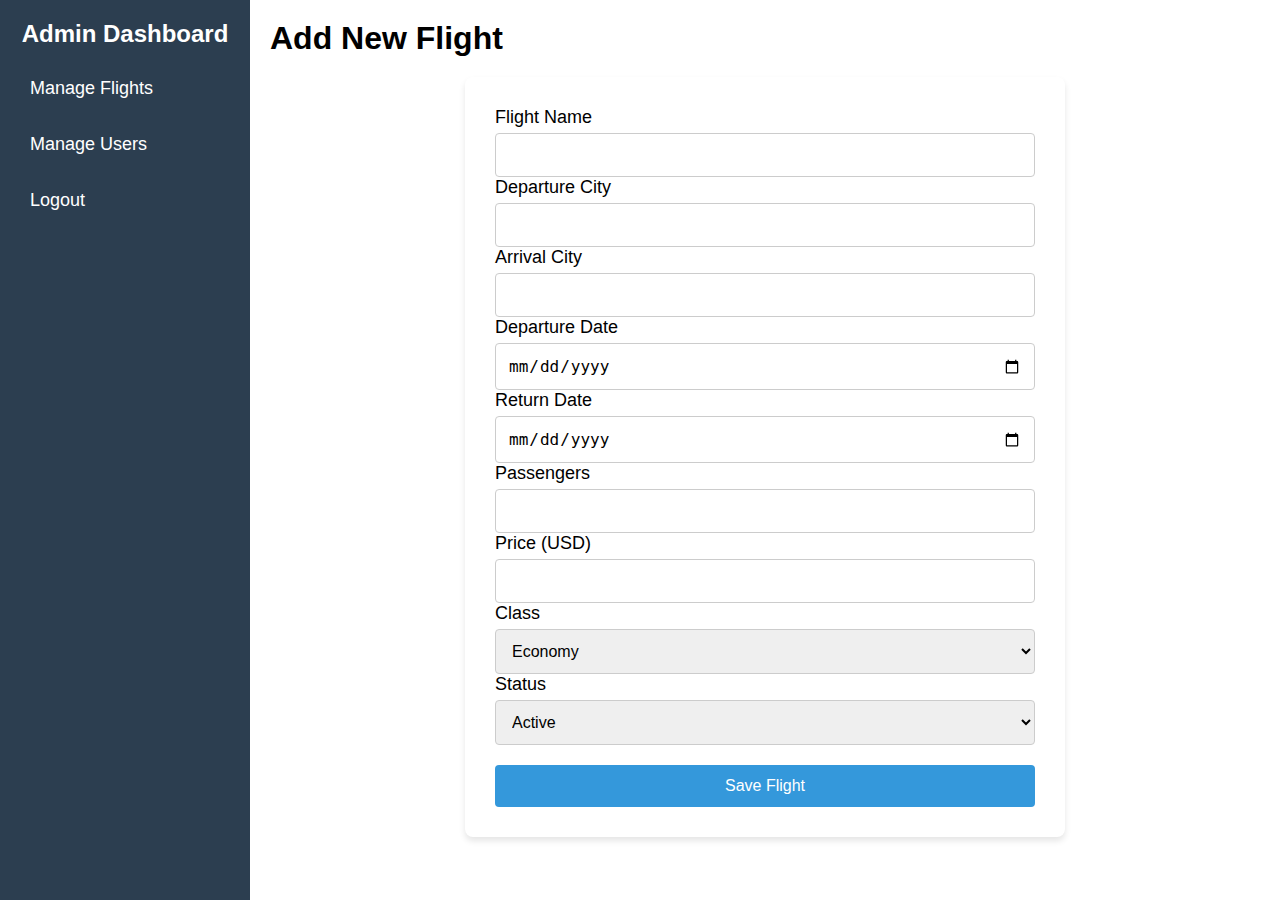
<file: add-flight.html>
<!DOCTYPE html>
<html lang="en">
<head>
    <meta charset="UTF-8">
    <meta name="viewport" content="width=device-width, initial-scale=1.0">
    <title>Add New Flight</title>
    <link rel="stylesheet" href="https://cdnjs.cloudflare.com/ajax/libs/font-awesome/5.15.3/css/all.min.css">
    <style>
        /* Reset default styles */
        * {
            margin: 0;
            padding: 0;
            box-sizing: border-box;
        }
        /* Reset default styles */
        * {
            margin: 0;
            padding: 0;
            box-sizing: border-box;
        }
        body {
            font-family: Arial, sans-serif;
            display: flex;
        }

        /* Sidebar Navigation */
        .sidebar {
            width: 250px;
            background-color: #2c3e50;
            color: white;
            height: 100vh;
            position: fixed;
            padding: 20px;
        }

        .sidebar h2 {
            text-align: center;
            font-size: 24px;
            margin-bottom: 20px;
        }

        .sidebar ul {
            list-style: none;
            padding-left: 0;
        }

        .sidebar ul li {
            margin: 15px 0;
        }

        .sidebar ul li a {
            color: white;
            text-decoration: none;
            font-size: 18px;
            display: block;
            padding: 10px;
        }

        .sidebar ul li a:hover {
            background-color: #34495e;
        }

        /* Main Content */
        .main-content {
            margin-left: 250px;
            padding: 20px;
            width: 100%;
        }

        h1 {
            font-size: 32px;
            margin-bottom: 20px;
        }

        /* Form Container */
        .form-container {
            max-width: 600px;
            background-color: white;
            padding: 30px;
            border-radius: 8px;
            box-shadow: 0 4px 6px rgba(0, 0, 0, 0.1);
            margin: 0 auto;
        }

        .form-container label {
            font-size: 18px;
            margin-top: 10px;
        }

        .form-container input,
        .form-container select {
            width: 100%;
            padding: 12px;
            margin-top: 5px;
            border-radius: 4px;
            border: 1px solid #ccc;
            font-size: 16px;
        }

        .form-container button {
            padding: 12px 20px;
            background-color: #3498db;
            color: white;
            border: none;
            font-size: 16px;
            cursor: pointer;
            margin-top: 20px;
            width: 100%;
            border-radius: 4px;
        }

        .form-container button:hover {
            background-color: #2980b9;
        }

        /* Success message */
        .message-box {
            display: none;
            padding: 15px;
            margin-top: 20px;
            background-color: #28a745;
            color: white;
            text-align: center;
            border-radius: 5px;
        }
    </style>
</head>
<body>

<!-- Sidebar Navigation -->
<div class="sidebar">
    <h2>Admin Dashboard</h2>
    <ul>
        <li><a href="admin-login.php">Manage Flights</a></li>
        <li><a href="manage-users.php">Manage Users</a></li>
        <li><a href="admin-dashboard.html">Logout</a></li>
    </ul>
</div>

<!-- Main Content -->
<div class="main-content">
    <h1>Add New Flight</h1>

    <!-- Success Message Box -->
    <div id="message-box" class="message-box">Flight added successfully!</div>

    <!-- Add Flight Form -->
    <div class="form-container">
        <form id="flightForm" method="POST">
            <label for="flightName">Flight Name</label>
            <input type="text" id="flightName" name="flightName" required>

            <label for="departure">Departure City</label>
            <input type="text" id="departure" name="departure" required>

            <label for="arrival">Arrival City</label>
            <input type="text" id="arrival" name="arrival" required>

            <label for="departureDate">Departure Date</label>
            <input type="date" id="departureDate" name="departureDate" required>

            <label for="returnDate">Return Date</label>
            <input type="date" id="returnDate" name="returnDate">

            <label for="passengers">Passengers</label>
            <input type="number" id="passengers" name="passengers" min="1" required>

            <!-- New Price Field -->
            <label for="price">Price (USD)</label>
            <input type="number" id="price" name="price" min="0" step="0.01" required>

            <!-- New Class Dropdown -->
            <label for="class">Class</label>
            <select id="class" name="class" required>
                <option value="economy">Economy</option>
                <option value="business">Business</option>
                <option value="first">First</option>
            </select>

            <label for="status">Status</label>
            <select id="status" name="status">
                <option value="active">Active</option>
                <option value="inactive">Inactive</option>
            </select>

            <button type="submit">Save Flight</button>
        </form>
    </div>
</div>

<script>
    // Handle form submission with regular POST request
    document.getElementById("flightForm").addEventListener("submit", function(event) {
        event.preventDefault();  // Prevent the default form submission

        const formData = new FormData(this);

        fetch('save-flight.php', {
            method: 'POST',
            body: formData
        })
        .then(response => response.text())  // Expect plain text response
        .then(data => {
            if (data === "success") {
                // Show success message
                document.getElementById('message-box').style.display = 'block';
                // Redirect to the manage flights page after a short delay
                setTimeout(() => {
                    window.location.href = "admin-login.php";  // Redirect back to manage flights page
                }, 2000);
            } else {
                alert('Error: ' + data);  // Show error if response is not "success"
            }
        })
        .catch(error => {
            alert('Error: ' + error.message);  // Show error message on failure
        });
    });
</script>

</body>
</html>
</file>
